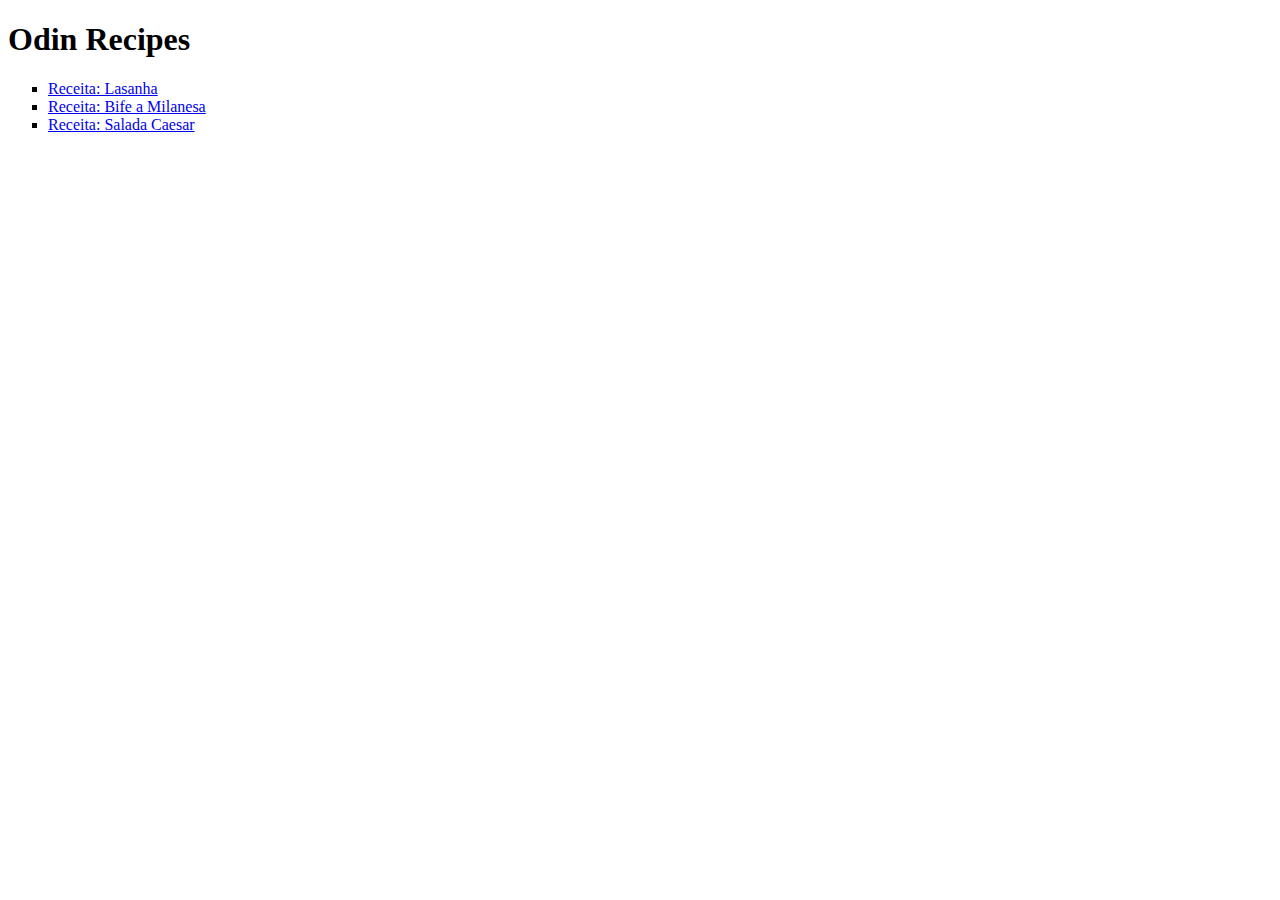
<file: index.html>
<!DOCTYPE html>
<html lang="pt-br">
    <head>
        <meta charset="UTF-8">
        <title>Receitas</title>
        <link rel="shortcut icon" href="favicon.ico" type="image/x-icon">
    </head>
    <body>
        <h1>Odin Recipes</h1>
        <ul type="square">
            <li><a href="./receitas/lasanha.html" target="_self" rel="next">Receita: Lasanha</a></li>
            <li><a href="./receitas/bife-milanesa.html" target="_self" rel="next">Receita: Bife a Milanesa</a></li>
            <li><a href="./receitas/salad-caesar.html" target="_self" rel="next">Receita: Salada Caesar</a></li>
        </ul>
    </body>
</html>

<!-- fazer todas as páginas e pastas necessárias e torna-las em um commit, com descrição de ponto zero, podendo ser reutilizada futuramente como template para ser refeito o projeto de outra maneira -->
</file>
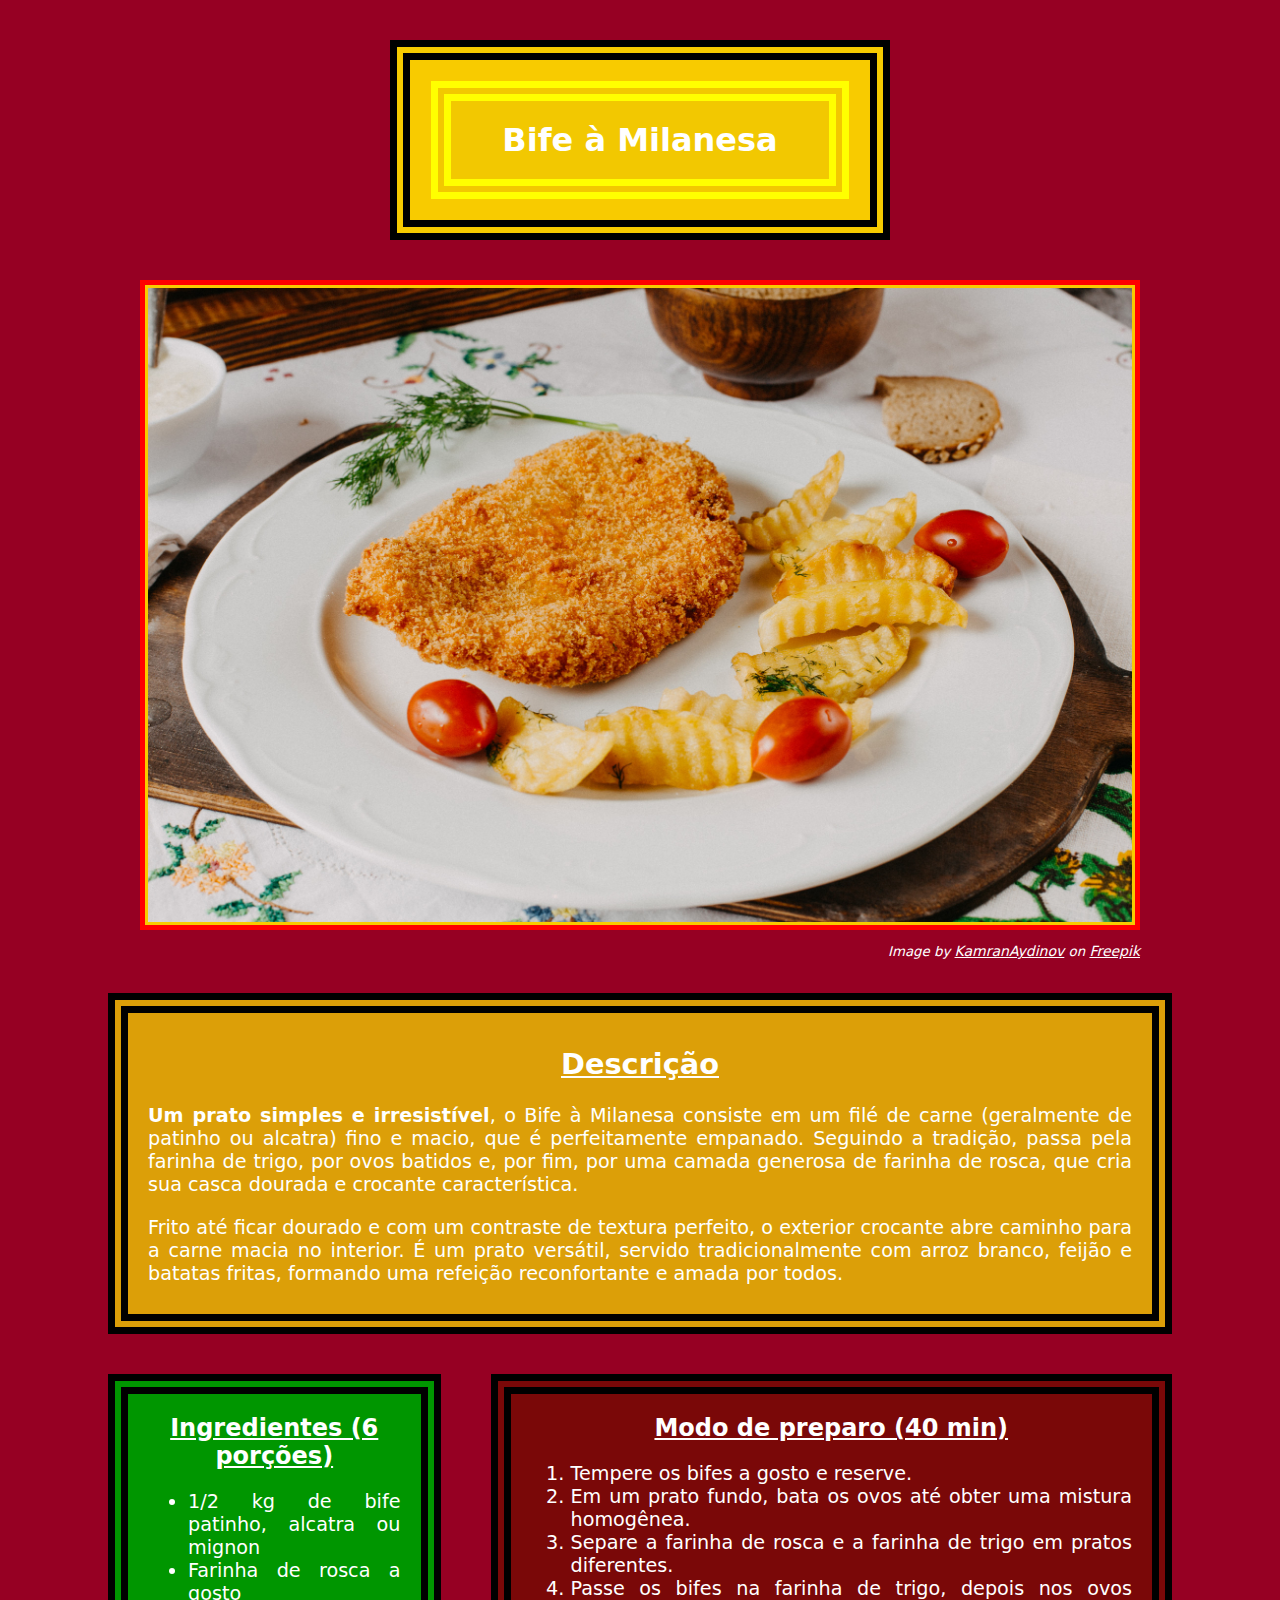
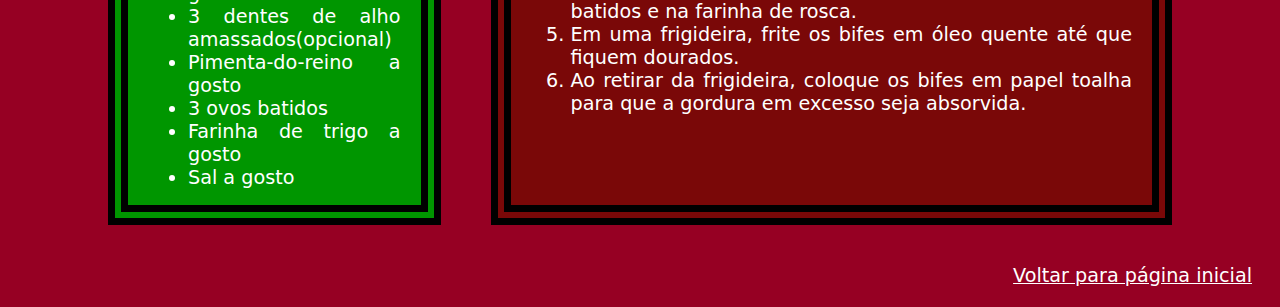
<file: receitas/bife-milanesa.html>
<!doctype html>
<html lang="pt-br">
    <head>
        <meta charset="UTF-8">
        <meta name="viewport" content="width=device-width, initial-scale=1.0">
        <title>Receita: Bife à Milanesa</title>
        <link rel="stylesheet" href="../style.css">
    </head>
    <body>
        <div class="title-box">
            <h1 class="title">Bife à Milanesa</h1>
        </div>
        <div class="autor-atribution">
        <div class="teste">
        <img width="1000px" height="650px" src="../images/bife-milanesa.jpg" alt="Pedaço de bife à milanesa servido em um prato com algumas batatas fritas e alguns pequenos tomates">
            <small>
                <em>
                    <p style="text-align: end;">Image by <a class="attr-link" href="https://www.freepik.com/author/kamranaydinov" target="_blank" rel="external noopener">KamranAydinov</a> on <a class="attr-link" href="https://www.freepik.com" target="_blank" rel="external noopener">Freepik</a></p>
                </em>
            </small>
        </div>
        </div>
        <div class="description">
            <ins>
                <h2 style="text-align: center;">Descrição</h2>
            </ins>
                <p><span class="highlight-word">Um prato simples e irresistível</span>, o Bife à Milanesa consiste em um filé de carne (geralmente de patinho ou alcatra) fino e macio, que é perfeitamente empanado. Seguindo a tradição, passa pela farinha de trigo, por ovos batidos e, por fim, por uma camada generosa de farinha de rosca, que cria sua casca dourada e crocante característica.</p>
                <p>Frito até ficar dourado e com um contraste de textura perfeito, o exterior crocante abre caminho para a carne macia no interior. É um prato versátil, servido tradicionalmente com arroz branco, feijão e batatas fritas, formando uma refeição reconfortante e amada por todos.</p>
        </div>
        <div class="layout-two-tables">
            <div class="ingredient-card">
            <ins>
                <h2>Ingredientes (6 porções)</h2>
            </ins>
                <ul>
                    <li>1/2 kg de bife patinho, alcatra ou mignon</li>
                    <li>Farinha de rosca a gosto</li>
                    <li>3 dentes de alho amassados(opcional)</li>
                    <li>Pimenta-do-reino a gosto</li>
                    <li>3 ovos batidos</li>
                    <li>Farinha de trigo a gosto</li>
                    <li>Sal a gosto</li>
                </ul>
            </div>
            <div class="how-to-card bife-button-color">
            <ins>
                <h2>Modo de preparo (40 min)</h2>
            </ins>
            <ol>
                <li>Tempere os bifes a gosto e reserve.</li>
                <li>Em um prato fundo, bata os ovos até obter uma mistura homogênea.</li>
                <li>Separe a farinha de rosca e a farinha de trigo em pratos diferentes.</li>
                <li>Passe os bifes na farinha de trigo, depois nos ovos batidos e na farinha de rosca.</li>
                <li>Em uma frigideira, frite os bifes em óleo quente até que fiquem dourados.</li>
                <li>Ao retirar da frigideira, coloque os bifes em papel toalha para que a gordura em excesso seja absorvida.</li>
            </ol>
            </div>
        </div>
        <br>
        <a class="back-link" href="../index.html" target="_self" rel="prev">Voltar para página inicial</a>
    </body>
</html>
</file>
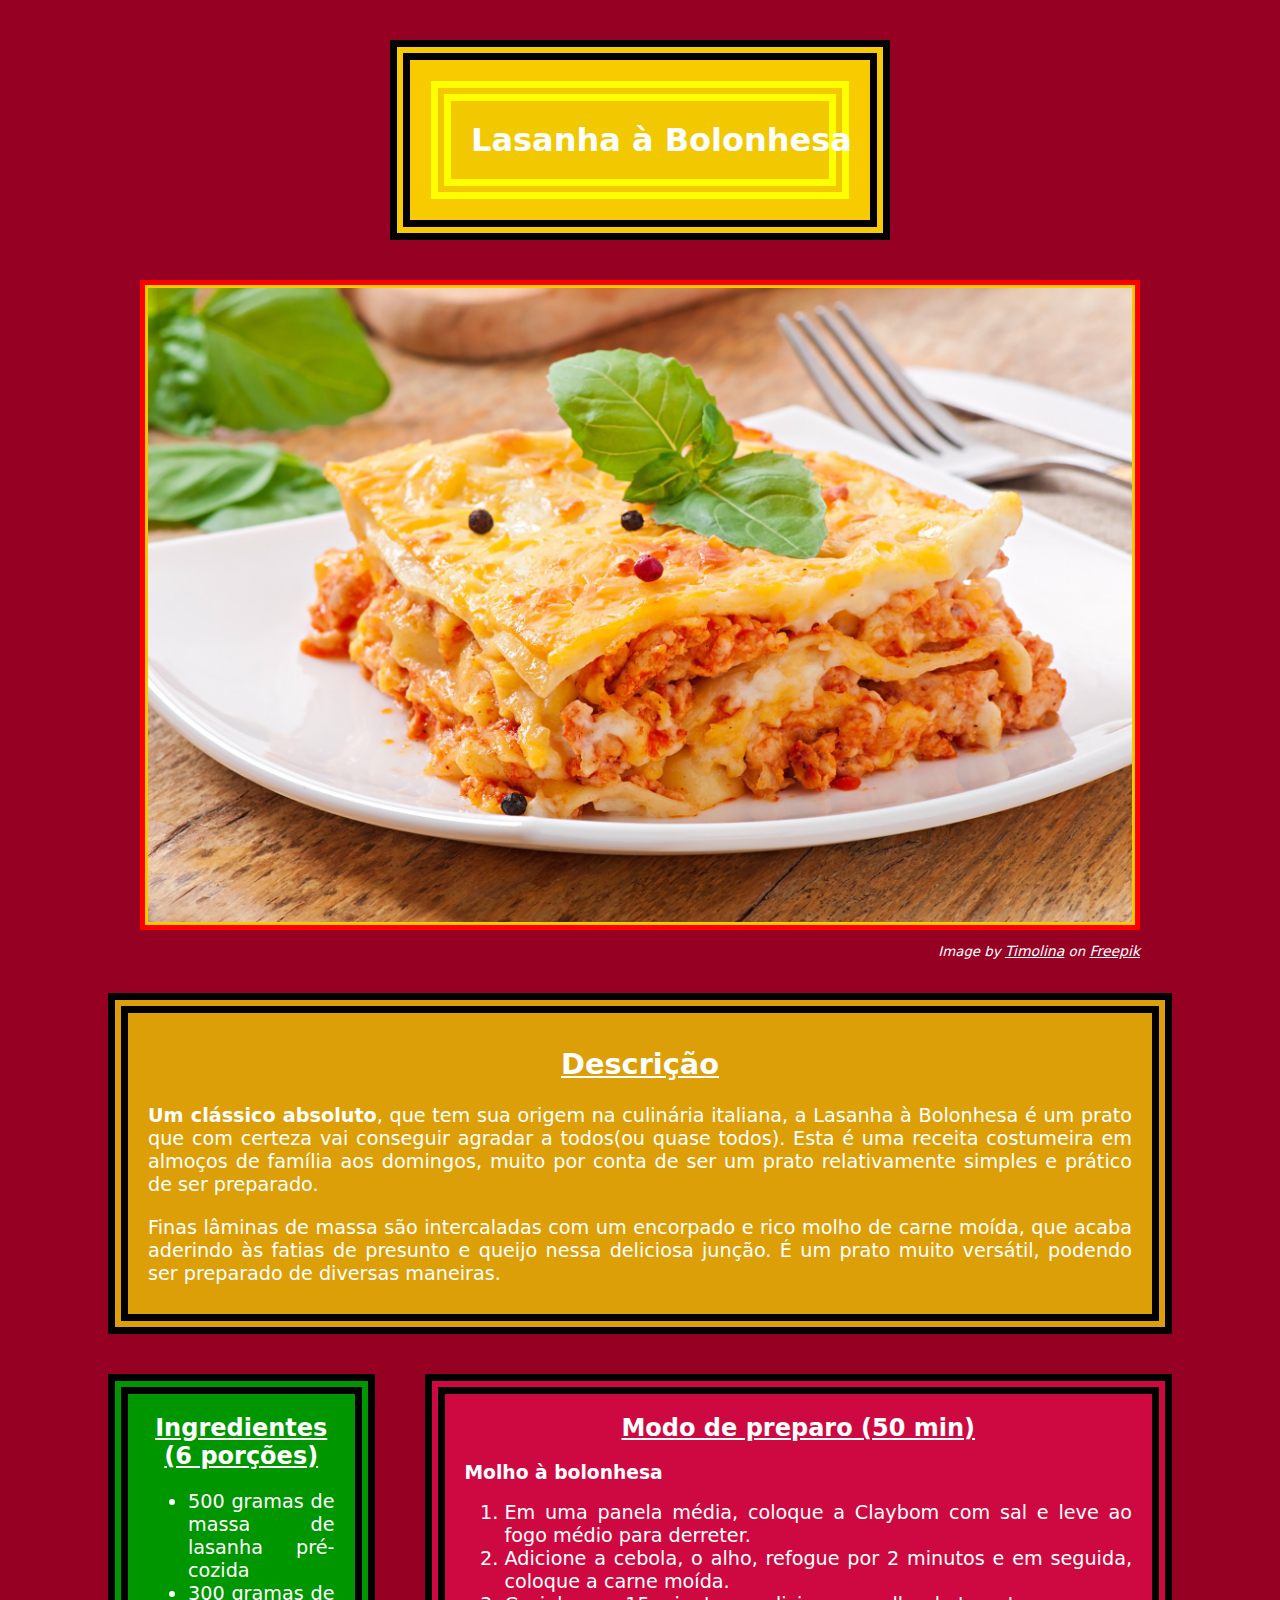
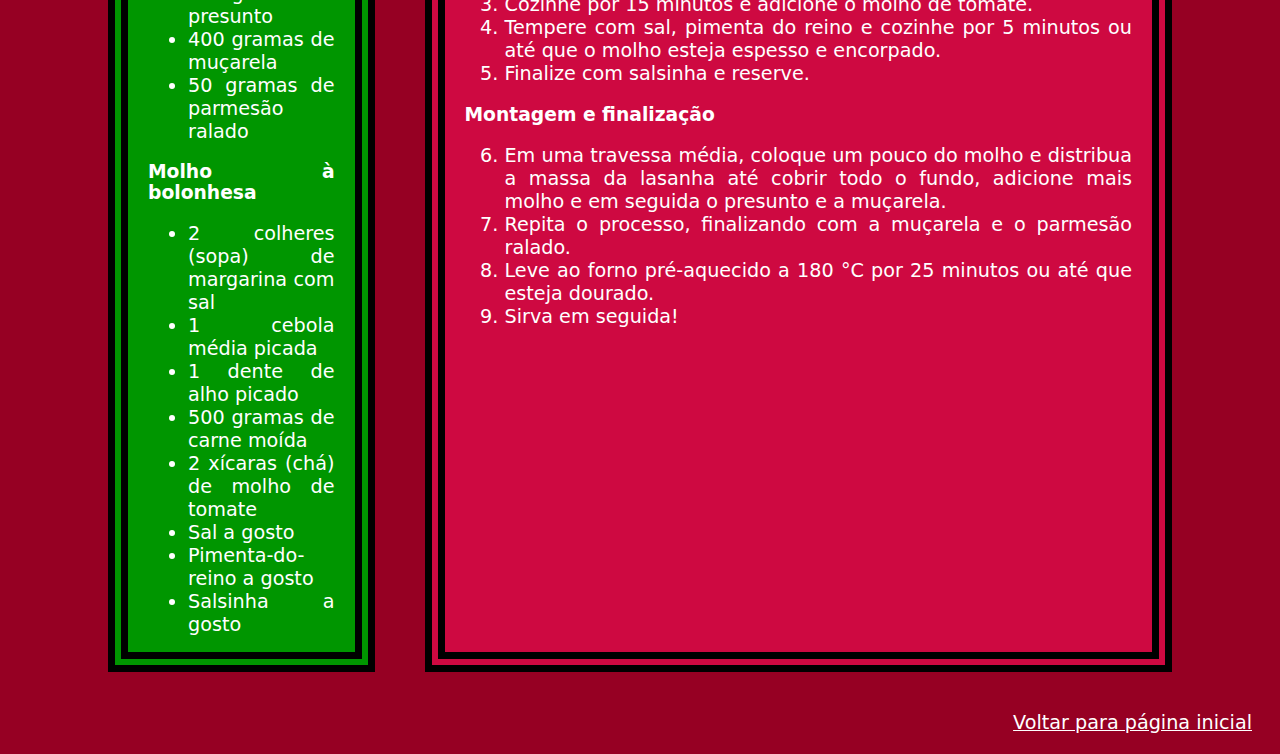
<file: receitas/lasanha.html>
<!DOCTYPE html>
<html lang="pt-br">
    <head>
        <meta charset="UTF-8">
        <meta name="viewport" content="width=device-width, initial-scale=1.0">
        <title>Receita: Lasanha à Bolonhesa</title>
        <link rel="stylesheet" href="../style.css">        
    </head>
    <body>
        <div class="title-box">
            <h1 class="title">Lasanha à Bolonhesa</h1>
        </div>
        <div class="autor-atribution">
            <div class="teste">
            <img width="1000px" height="650px" src="../images/lasanha.jpg" alt="Um pedaço de lasanha à bolonhesa servido em um prato">
            <small>
                <em>
                    <p style="text-align: end;">Image by <a class="attr-link" href="https://www.freepik.com/author/timolina" target="_blank" rel="external noopener">Timolina</a> on <a class="attr-link" href="https://www.freepik.com" target="_blank" rel="external noopener">Freepik</a></p>
                </em>
            </small>
            </div>
        </div>
        <div class="description">
            <ins>
                <h2>Descrição</h2>
            </ins>
                <p><span class="highlight-word">Um clássico absoluto</span>, que tem sua origem na culinária italiana, a Lasanha à Bolonhesa é um prato que com certeza vai conseguir agradar a todos(ou quase todos). Esta é uma receita costumeira em almoços de família aos domingos, muito por conta de ser um prato relativamente simples e prático de ser preparado.</p>
                <p>Finas lâminas de massa são intercaladas com um encorpado e rico molho de carne moída, que acaba aderindo às fatias de presunto e queijo nessa deliciosa junção. É um prato muito versátil, podendo ser preparado de diversas maneiras.</p>
        </div>
        <div class="layout-two-tables">
            <div class="ingredient-card">
                <ins>
                    <h2>Ingredientes (6 porções)</h2>
                </ins>
                <ul>
                    <li>500 gramas de massa de lasanha pré-cozida</li>
                    <li>300 gramas de presunto</li>
                    <li>400 gramas de muçarela</li>
                    <li>50 gramas de parmesão ralado</li>
                </ul>
                    <h3>Molho à bolonhesa</h3>
                        <ul>
                            <li>2 colheres (sopa) de margarina com sal</li>
                            <li>1 cebola média picada</li>
                            <li>1 dente de alho picado</li>
                            <li>500 gramas de carne moída</li>
                            <li>2 xícaras (chá) de molho de tomate</li>
                            <li>Sal a gosto</li>
                            <li>Pimenta-do-reino a gosto</li>
                            <li>Salsinha a gosto</li>
                        </ul>
            </div>
            <div class="how-to-card lasanha-button-color">
                    <ins>
                        <h2>Modo de preparo (50 min)</h2>
                    </ins>
                <h3>Molho à bolonhesa</h3>
                    <ol>
                        <li>Em uma panela média, coloque a Claybom com sal e leve ao fogo médio para derreter.</li>
                        <li>Adicione a cebola, o alho, refogue por 2 minutos e em seguida, coloque a carne moída.</li>
                        <li>Cozinhe por 15 minutos e adicione o molho de tomate.</li>
                        <li>Tempere com sal, pimenta do reino e cozinhe por 5 minutos ou até que o molho esteja espesso e encorpado.</li>
                        <li>Finalize com salsinha e reserve.</li>
                    </ol>
                <h3>Montagem e finalização</h3>
                    <ol start="6">
                        <li>Em uma travessa média, coloque um pouco do molho e distribua a massa da lasanha até cobrir todo o fundo, adicione mais molho e em seguida o presunto e a muçarela.</li>
                        <li>Repita o processo, finalizando com a muçarela e o parmesão ralado.</li>
                        <li>Leve ao forno pré-aquecido a 180 °C por 25 minutos ou até que esteja dourado.</li>
                        <li>Sirva em seguida!</li>
                    </ol>
            </div>
        </div>
        <br>
        <a class="back-link" href="../index.html" target="_self" rel="prev">Voltar para página inicial</a>
    </body>
</html>
</file>
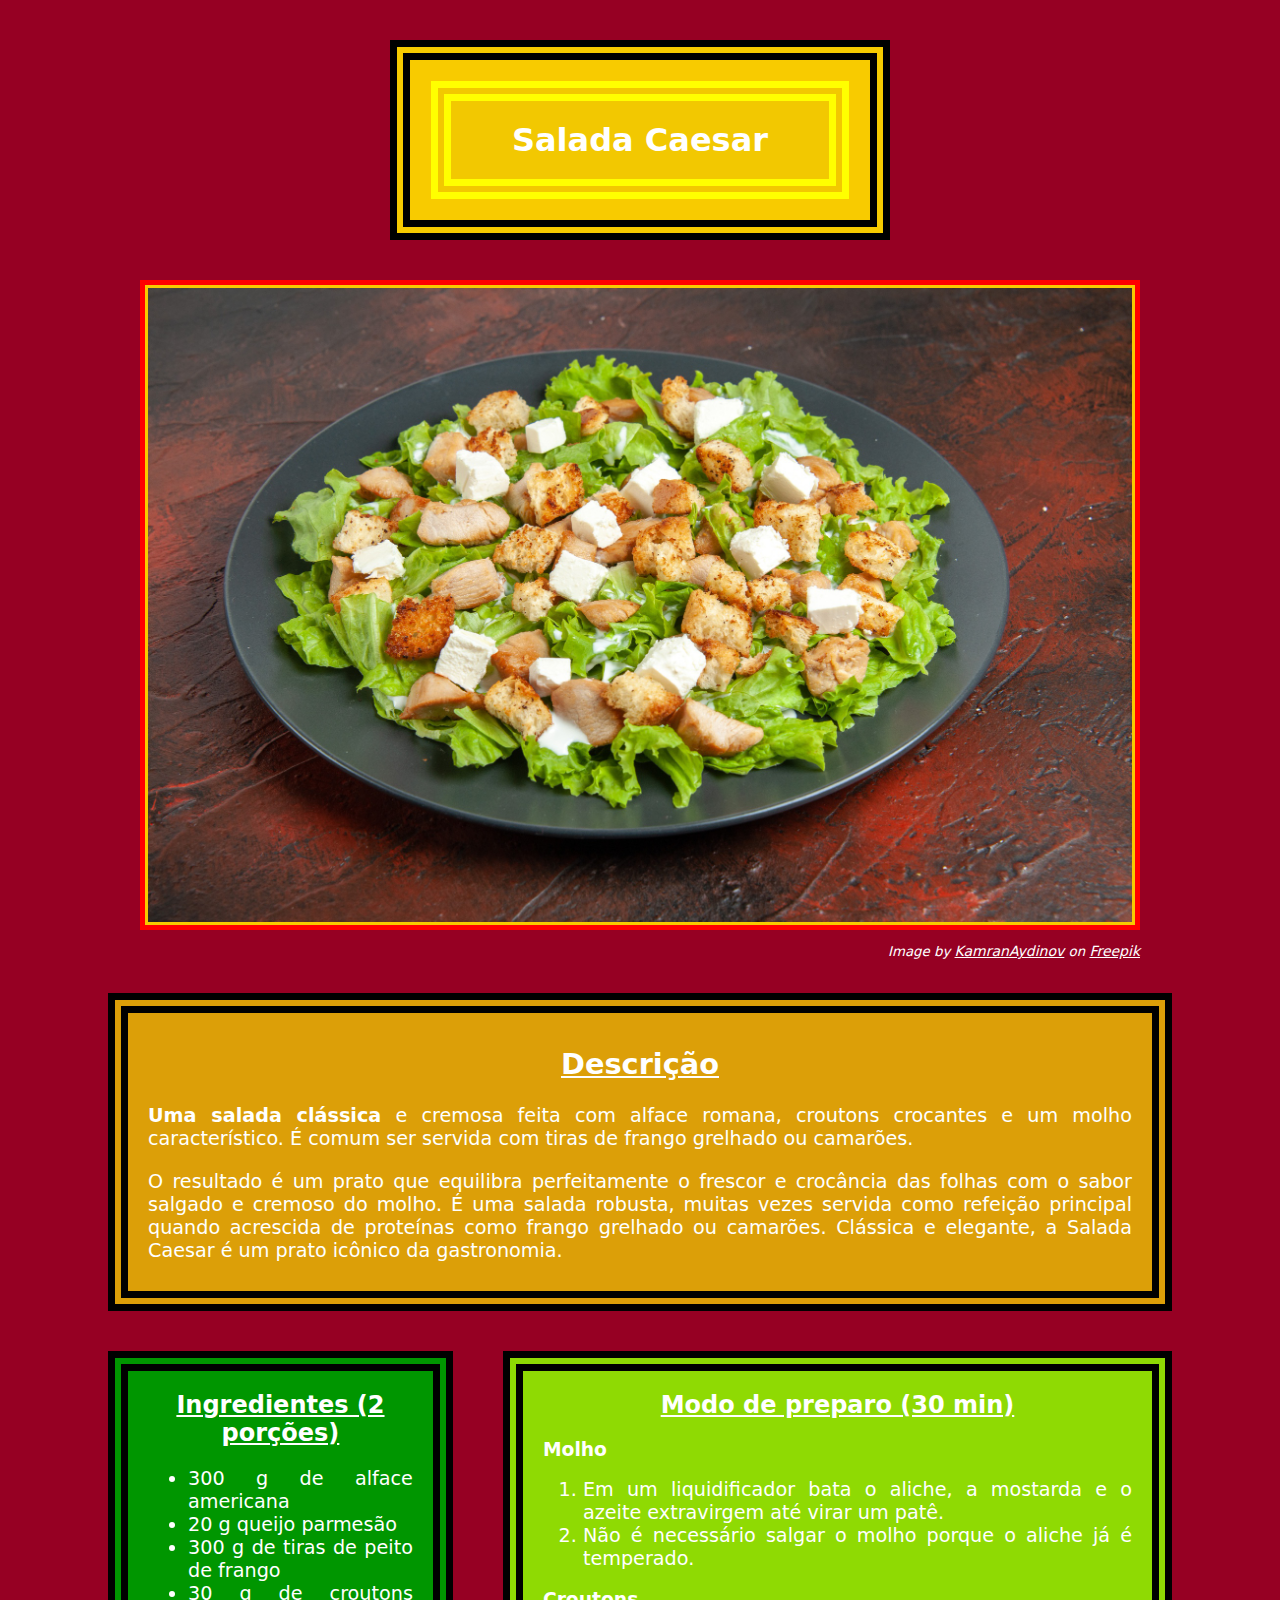
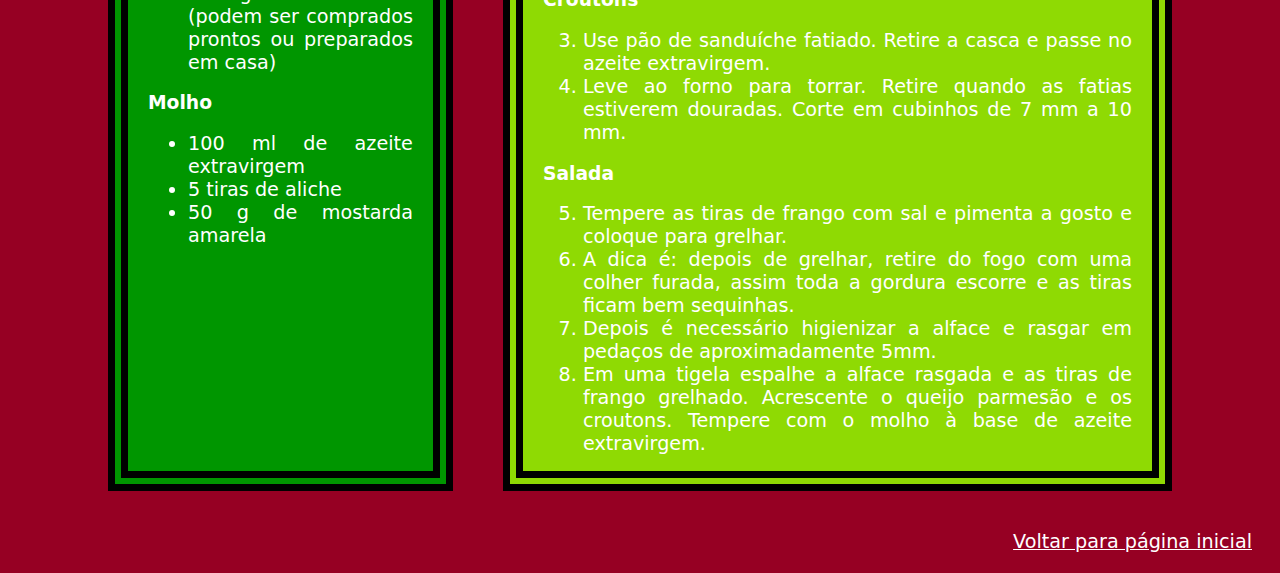
<file: receitas/salad-caesar.html>
<!doctype html>
<html lang="pt-br">
    <head>
        <meta charset="UTF-8">
        <meta name="viewport" content="width=device-width, initial-scale=1.0">
        <title>Receita: Salada Caesar</title>
        <link rel="stylesheet" href="../style.css">        
    </head>
    <body>
        <div class="title-box">
            <h1 class="title">Salada Caesar</h1>
        </div>
        <div class="autor-atribution">
            <div class="teste">
            <img width="1000px" height="650px" src="../images/salad-angle-b.jpg" alt="Um prato servido com salada caesar">
                <small>
                    <em>
                        <p style="text-align: end;">Image by <a class="attr-link" href="https://www.freepik.com/author/kamranaydinov" target="_blank" rel="external noopener">KamranAydinov</a> on <a class="attr-link" href="https://www.freepik.com" target="_blank" rel="external noopener">Freepik</a></p>
                    </em>
                </small>
                </div>
            </div>
            <div class="description">
            <ins>
                <h2>Descrição</h2>
            </ins>
                <p><span class="highlight-word">Uma salada clássica</span> e cremosa feita com alface romana, croutons crocantes e um molho característico. É comum ser servida com tiras de frango grelhado ou camarões.</p>
                <p>O resultado é um prato que equilibra perfeitamente o frescor e crocância das folhas com o sabor salgado e cremoso do molho. É uma salada robusta, muitas vezes servida como refeição principal quando acrescida de proteínas como frango grelhado ou camarões. Clássica e elegante, a Salada Caesar é um prato icônico da gastronomia.</p>
            </div>
            <div class="layout-two-tables">
                <div class="ingredient-card">
                <ins>
                    <h2>Ingredientes (2 porções)</h2>
                </ins>
                <ul>
                    <li>300 g de alface americana</li>
                    <li>20 g queijo parmesão</li>
                    <li>300 g de tiras de peito de frango</li>
                    <li>30 g de croutons (podem ser comprados prontos ou preparados em casa)</li>
                </ul>
                <h3>Molho</h3>
                    <ul>
                        <li>100 ml de azeite extravirgem</li>
                        <li>5 tiras de aliche</li>
                        <li>50 g de mostarda amarela</li>
                    </ul>
                </div>
                <div class="how-to-card salada-button-color">
                <ins>
                    <h2>Modo de preparo (30 min)</h2>
                </ins>
                    <h3>Molho</h3>
                        <ol>
                            <li>Em um liquidificador bata o aliche, a mostarda e o azeite extravirgem até virar um patê.</li>
                            <li>Não é necessário salgar o molho porque o aliche já é temperado.</li>
                        </ol>
                    <h3>Croutons</h3>
                        <ol start="3">
                            <li>Use pão de sanduíche fatiado. Retire a casca e passe no azeite extravirgem.</li>
                            <li>Leve ao forno para torrar. Retire quando as fatias estiverem douradas. Corte em cubinhos de 7 mm a 10 mm.</li>
                        </ol>
                    <h3>Salada</h3>
                        <ol start="5">
                            <li>Tempere as tiras de frango com sal e pimenta a gosto e coloque para grelhar.</li>
                            <li>A dica é: depois de grelhar, retire do fogo com uma colher furada, assim toda a gordura escorre e as tiras ficam bem sequinhas.</li>
                            <li>Depois é necessário higienizar a alface e rasgar em pedaços de aproximadamente 5mm.</li>
                            <li>Em uma tigela espalhe a alface rasgada e as tiras de frango grelhado. Acrescente o queijo parmesão e os croutons. Tempere com o molho à base de azeite extravirgem.</li>
                        </ol>
                </div>
            </div>
        <br>
        <a class="back-link" href="../index.html" target="_self" rel="prev">Voltar para página inicial</a>
    </body>
</html>
</file>
<file: style.css>
*{
    box-sizing: border-box;
    font-family: system-ui, -apple-system, BlinkMacSystemFont, 'Segoe UI', Roboto, Oxygen, Ubuntu, Cantarell, 'Open Sans', 'Helvetica Neue', sans-serif;
}

body{
    background-color: rgb(150, 0, 35);
    color: white;
}

.title-box{
    background: rgb(248, 203, 0);
    padding: 1px;
    border: 20px double rgb(0, 0, 0);
    width: 500px;
    margin: 40px auto;
}

.title{
    color: rgb(255, 255, 255);
    text-align: center;
    background-color: rgba(236, 197, 2, 0.479);
    padding: 20px;
    margin: 20px;
    border: 20px double rgba(255, 255, 0);
    text-wrap-mode: nowrap;
    font-family: system-ui, -apple-system, BlinkMacSystemFont, 'Segoe UI', Roboto, Oxygen, Ubuntu, Cantarell, 'Open Sans', 'Helvetica Neue', sans-serif;
}

.card-button{
    background: rgb(145, 25, 45);
    width: 1000px;
    margin: auto;
    padding-top: 10px;
    padding-bottom: 10px;
    border: 20px double black;
}

.button-link{
    width: 900px;
    height: auto;
    display: block;
    padding: 10px;
    margin-inline: auto;
    margin-block: 30px;
}

#lasanha.button-link{
    background-color: rgb(206, 9, 65);
    border: 15px double;
    text-wrap-mode: nowrap;
}
#bife.button-link{
    background-color: rgb(122, 8, 8);
    border: 15px double;
    text-wrap-mode: nowrap;
}
#salad.button-link{
    background-color: rgba(143, 238, 0, 0.918);
    border: 15px double;
    text-wrap-mode: nowrap;
}

.link-recipe{
    margin: auto;
    width: auto;
    height: auto;
}

button a{
    display: block;
    font-size: 24px;
    padding: 30px;
    margin: auto;
    color: white;
    font-family: system-ui, -apple-system, BlinkMacSystemFont, 'Segoe UI', Roboto, Oxygen, Ubuntu, Cantarell, 'Open Sans', 'Helvetica Neue', sans-serif;
    font-weight: bold;
}

img{
    background: rgb(248, 203, 0);
    display: block;
    border: 5px solid red;
    padding: 3px;
    /* margin-inline: auto; */
    /* outline: auto; */
}
.autor-atribution {
    display: flex;
    width: auto;
    margin: auto;
    margin-bottom: 20px;
    /* outline: auto; */
}
.teste{
    margin: auto;
    /* outline: 5px solid blue; */
}
.attr-link{
    color: rgb(255, 255, 255);
    font-size: 14px;
}
.back-link{
    display: block;
    margin: 20px;
    margin-left: auto;
    width: fit-content;
    font-size: larger;
    color: white;
}
.description{
    text-align: justify;
    width: auto;
    height: auto;
    margin: 0px 100px;
    margin-bottom: 40px;
    padding: 10px 20px;
    background: rgba(236, 197, 2, 0.808);
    border: 20px double rgb(0, 0, 0);
    font-size: larger;
    font-family: system-ui, -apple-system, BlinkMacSystemFont, 'Segoe UI', Roboto, Oxygen, Ubuntu, Cantarell, 'Open Sans', 'Helvetica Neue', sans-serif;
    /* outline: auto; */
}
.layout-two-tables{
    text-align: justify;
    display: flex;
    width: auto;
    height: auto;
    margin: 0px 100px;
    padding: inherit;
    background: rgb(150, 0, 35);
    /* outline: auto; */
}
.ingredient-card{
    display: inline-table;
    background:rgb(0, 150, 0);
    border: 20px rgb(0, 0, 0) double;
    padding: 0px 20px;
    margin-right: 50px;
    height: auto;
    /* outline: auto; */
}
.how-to-card.lasanha-button-color{
    display: inline-table;
    background: rgb(206, 9, 65);
    border: 20px rgb(0, 0, 0) double;
    margin-left: auto;
    /* margin-right: 10px; */
    /* margin-top: 20px; */
    padding: 0px 20px;
    height: auto;
    /* outline: auto; */
}
.how-to-card.salada-button-color{
    display: inline-table;
    background: rgba(143, 238, 0, 0.918);
    border: 20px rgb(0, 0, 0) double;
    padding: 0px 20px;
    height: auto;
    width: auto;
    margin-left: auto;
}
.how-to-card.bife-button-color{
    display: inline-table;
    background: rgb(122, 8, 8);
    border: 20px rgb(0, 0, 0) double;
    padding: 0px 20px;
    height: auto;
    width: auto;
    margin-left: auto;
    /* outline: auto; */
}
li{
    font-size: larger;
}
h2{
    text-align: center;
}
.highlight-word{
    font-weight: bold;
}
</file>
